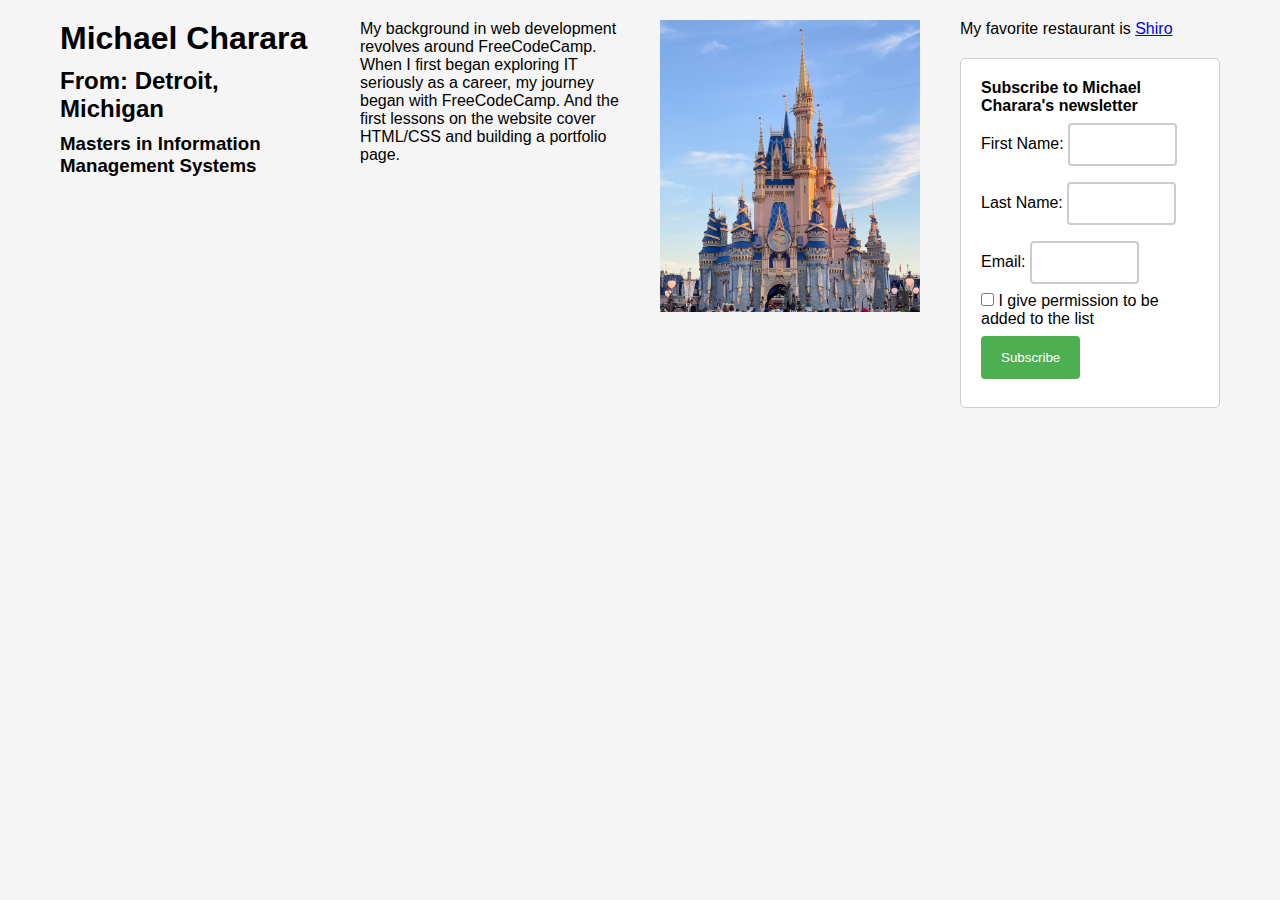
<file: index.html>
<!DOCTYPE html>
<html lang="en">
<head>
    <link rel="stylesheet" type="text/css" href="styles.css">
    <title>Michael Charara</title>
</head>
<body>
<div class="container">
    <div class="header">
        <h1>Michael Charara</h1>
        <h2>From: Detroit, Michigan</h2>
        <h3>Masters in Information Management Systems</h3>
    </div>
    <div class="about">
        <p>My background in web development revolves around FreeCodeCamp. When I first began exploring IT seriously as a career, my journey began with FreeCodeCamp. And the first lessons on the website cover HTML/CSS and building a portfolio page.</p>
    </div>
    <div class="image-container">
        <img class="glow-on-hover" src="disney.jpg" alt="Disney">
    </div>
    <div class="footer">
        <p>My favorite restaurant is <a href="https://shiro-restaurant.com">Shiro</a></p>
        <form>
            <h4>Subscribe to Michael Charara's newsletter</h4>
            <label for="firstname">First Name:</label>
            <input type="text" id="firstname" name="firstname"><br>
            <label for="lastname">Last Name:</label>
            <input type="text" id="lastname" name="lastname"><br>
            <label for="email">Email:</label>
            <input type="email" id="email" name="email"><br>
            <input type="checkbox" id="permission" name="permission">
            <label for="permission">I give permission to be added to the list</label><br>
            <input type="submit" value="Subscribe">
        </form>
    </div>
</div>
</body>
</html>
</file>
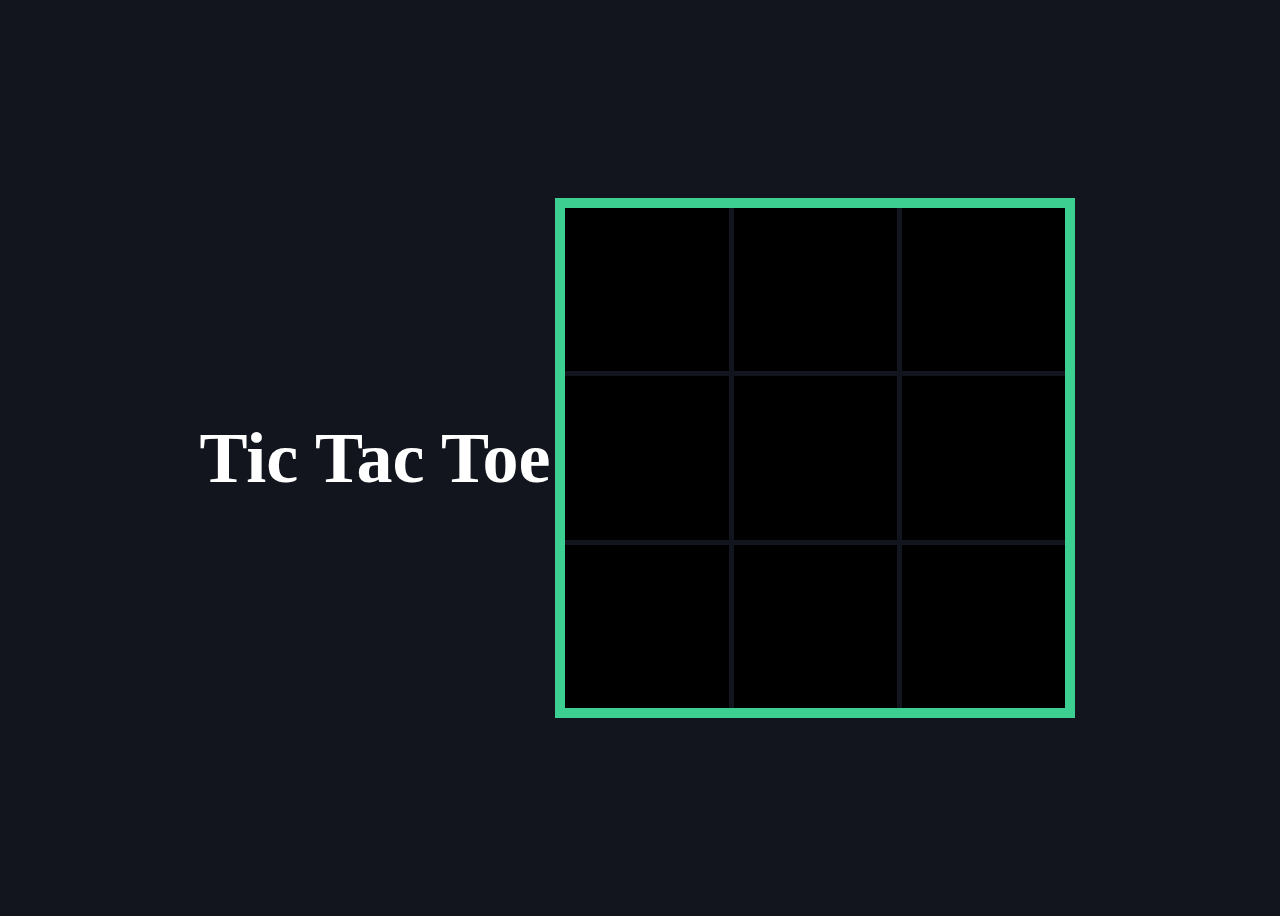
<file: assignment02_part1/index.html>
<!DOCTYPE html>
<html lang="en">
<head>
  <style>
    body {
      background-color: rgb(18,20,30);
      display: flex;
      justify-content: center;
      align-items: center;
      height: 100vh;
    }

    .grid-container {
      display: grid;
      grid-template-columns: repeat(3, 1fr);
      grid-template-rows: repeat(3, 1fr);
      grid-gap: 5px;
      margin: 5px;
      border: 10px solid rgb(61,207,145);
      width: 500px;
      height: 500px;
    }

    .grid-cell {
      background-color: #000000;
      display: flex;
      justify-content: center;
      align-items: center;
      font-size: 72px;
      color: #FFFFFF;
    }

    .grid-cell.X {
      color: #00FF00;
    }

    .grid-cell.O {
      color: #FFFF00;
    }

    h1 {
      color: #FFFFFF;
      text-align: center;
      font-size: 72px;
    }
  </style>
  <title>Tic-Tac-Toe</title>
</head>
<body>
<h1>Tic Tac Toe</h1>
<div class="grid-container"></div>
<div class="grid-cell"></div>
<p class="turn" style="color: white;"></p>
<p class="message" style="color: white;"></p>

<script>
  // Create an array to store references to the grid squares
  let cells = [];

  // Generate the grid using a loop
  for (let i = 0; i < 9; i++) {
    let cell = document.createElement('div');
    cell.classList.add('grid-cell');
    cells.push(cell);
    document.querySelector('.grid-container').appendChild(cell);
  }


  // Handle click event on grid squares
  function handleClick(event) {
  }

  // Check if a player has won
  function checkForWin(symbol) {

  }
</script>
</body>
</html>
</file>
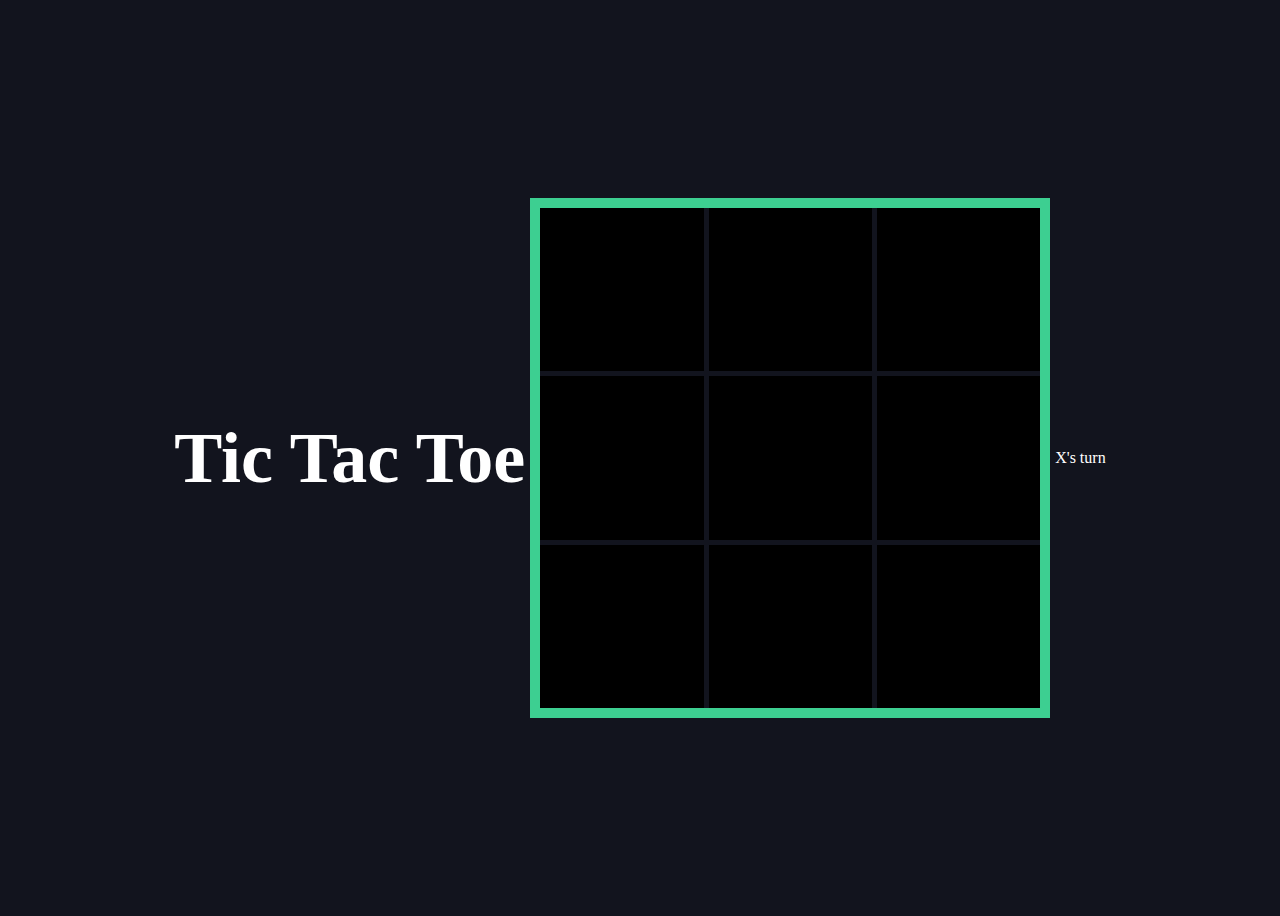
<file: assignment02_part2/index.html>
<!DOCTYPE html>
<html lang="en">
<head>
  <style>
    body {
      background-color: rgb(18,20,30);
      display: flex;
      justify-content: center;
      align-items: center;
      height: 100vh;
    }

    .grid-container {
      display: grid;
      grid-template-columns: repeat(3, 1fr);
      grid-template-rows: repeat(3, 1fr);
      grid-gap: 5px;
      margin: 5px;
      border: 10px solid rgb(61,207,145);
      width: 500px;
      height: 500px;
    }

    .grid-cell {
      background-color: #000000;
      display: flex;
      justify-content: center;
      align-items: center;
      font-size: 72px;
      color: #FFFFFF;
    }

    .grid-cell.X {
      color: #00FF00;
    }

    .grid-cell.O {
      color: #FFFF00;
    }

    h1 {
      color: #FFFFFF;
      text-align: center;
      font-size: 72px;
    }
  </style>
  <title>Tic-Tac-Toe</title>
</head>
<body>
<h1>Tic Tac Toe</h1>
<div class="grid-container"></div>
<div class="grid-cell"></div>
<p class="turn" style="color: white;"></p>
<p class="message" style="color: white;"></p>

<script>
  // Initialize variables
  let turn = 'X';
  let gameOver = false;

  // Create an array to store references to the grid squares
  let cells = [];

  // Generate the grid using a loop
  for (let i = 0; i < 9; i++) {
    let cell = document.createElement('div');
    cell.classList.add('grid-cell');
    cells.push(cell);
    document.querySelector('.grid-container').appendChild(cell);
  }

  // Add event listener to the grid container
  document.querySelector('.grid-container').addEventListener('click', handleClick);

  // Update the UI to show which turn it is
  document.querySelector('.turn').textContent = `${turn}'s turn`;

  // Handle click event on grid squares
  function handleClick(event) {
    // Get the cell that was clicked
    let cell = event.target;

    // Make sure the cell that was clicked is a grid cell and that the game is not over
    if (!cell.classList.contains('grid-cell') || gameOver) {
      return;
    }

    // Place the player's symbol in the cell
    cell.textContent = turn;

    // Check if the game is over
    if (checkForWin(turn)) {
      document.querySelector('.message').textContent = `${turn} wins!`;
      gameOver = true;
    } else if (checkForDraw()) {
      document.querySelector('.message').textContent = ` Draw!`;
      gameOver = true;
    } else {
      // Switch turns
      turn = (turn === 'X') ? 'O' : 'X';
      document.querySelector('.turn').textContent = `${turn}'s turn`;
    }
  }

  // Check if a player has won
  function checkForWin(symbol) {
    // Check rows
    for (let i = 0; i < 9; i += 3) {
      if (cells[i].textContent === symbol &&
              cells[i + 1].textContent === symbol &&
              cells[i + 2].textContent === symbol) {
        return true;
      }
    }

    // Check columns
    for (let i = 0; i < 3; i++) {
      if (cells[i].textContent === symbol &&
              cells[i + 3].textContent === symbol &&
              cells[i + 6].textContent === symbol) {
        return true;
      }
    }

    // Check diagonals
    if (cells[0].textContent === symbol &&
            cells[4].textContent === symbol &&
            cells[8].textContent === symbol) {
      return true;
    }
    return cells[2].textContent === symbol &&
            cells[4].textContent === symbol &&
            cells[6].textContent === symbol;


  }

  // Check if the game is a draw
  function checkForDraw() {
    for (let i = 0; i < 9; i++) {
      if (cells[i].textContent === '') {
        return false;
      }
    }
    return true;
  }
</script>
</body>
</html>
</file>
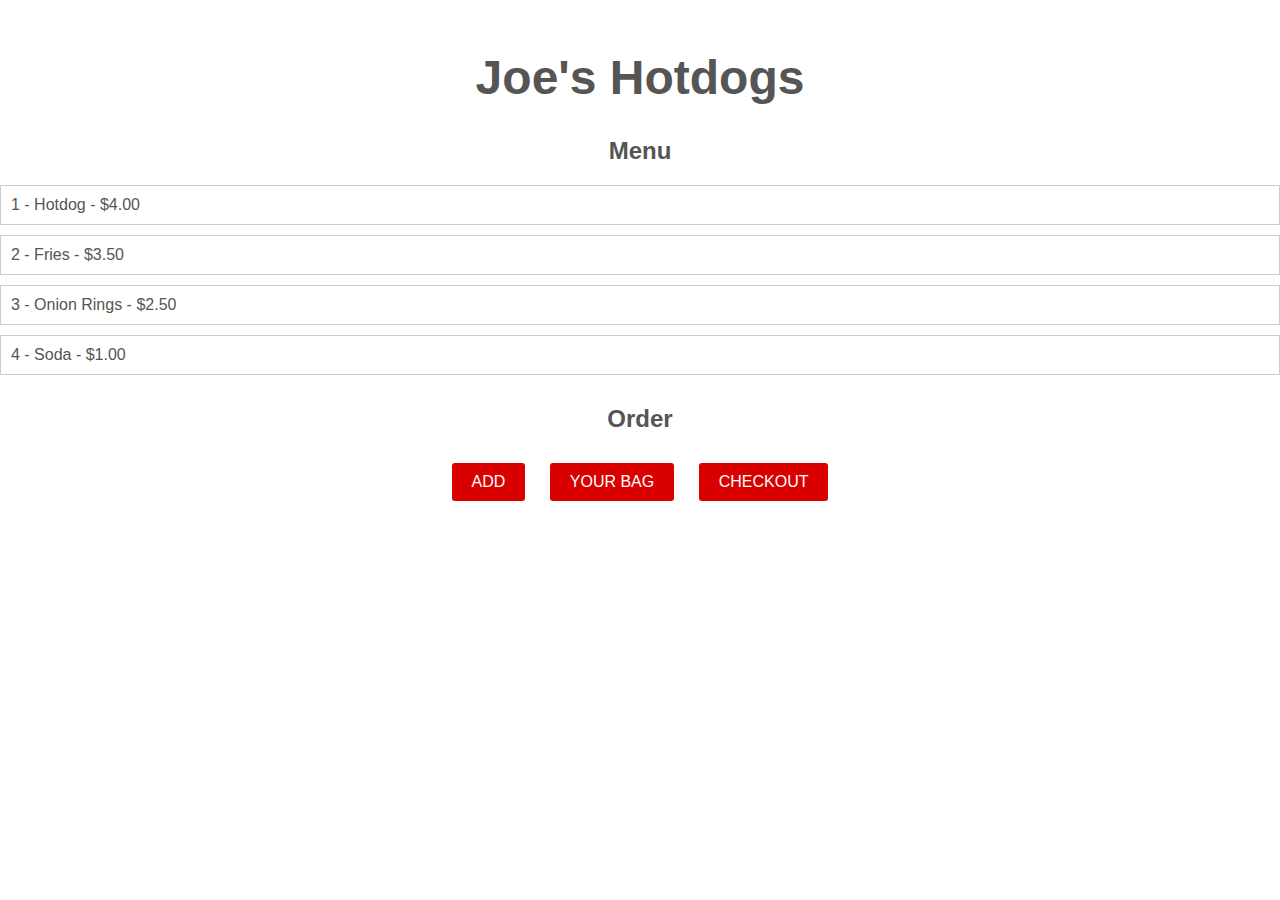
<file: assignment03/index.html>
<!DOCTYPE html>
<html lang="en">
<head>
    <title>Joe's Hotdogs</title>
    <style>
        body {
            background-color: white;
            color: #555;
            font-family: Arial, sans-serif;
            font-size: 16px;
            text-align: center;
            margin: 0;
            padding: 0;
        }

        h1 {
            font-size: 48px;
            margin-top: 50px;
        }

        h2 {
            font-size: 24px;
            margin-top: 30px;
        }

        ul {
            list-style: none;
            padding: 0;
            margin: 0;
        }

        #menu li {
            background-color: white;
            border: 1px solid #ccc;
            padding: 10px;
            margin-bottom: 10px;
            text-align: left;
        }

        #order li {
            background-color: white;
            border: 1px solid #ccc;
            padding: 10px;
            margin-bottom: 10px;
            text-align: left;
        }

        button {
            background-color: #d90000;
            color: white;
            border: none;
            border-radius: 3px;
            padding: 10px 20px;
            font-size: 16px;
            margin: 10px;
            cursor: pointer;
            transition: background-color 0.3s;
        }

        button:hover {
            background-color: #b70000;
        }
    </style>
</head>
<body>
<h1>Joe's Hotdogs</h1>

<h2>Menu</h2>
<ul id="menu"></ul>

<h2>Order</h2>
<ul id="order"></ul>

<div>
    <button onclick="addItem()">ADD</button>
    <button onclick="yourBag()">YOUR BAG</button>
    <button onclick="checkout()">CHECKOUT</button>
</div>

<script>
    // Define menu items
    const menu = [
        {name: 'Hotdog', price: 4},
        {name: 'Fries', price: 3.5},
        {name: 'Onion Rings', price: 2.5},
        {name: 'Soda', price: 1}
    ];

    // Initialize order object
    const order = {};

    // Populate menu
    const menuList = document.getElementById('menu');
    menu.forEach((item, index) => {
        const listItem = document.createElement('li');
        listItem.textContent = `${index + 1} - ${item.name} - $${item.price.toFixed(2)}`;
        menuList.appendChild(listItem);
    });

    // Add item to order
    function addItem() {
        const itemIndex = prompt('Enter item number:');
        const quantity = parseInt(prompt('Enter quantity:'));
        if (itemIndex && quantity) {
            const item = menu[itemIndex - 1];
            if (!order[item.name]) {
                order[item.name] = {quantity: quantity, subtotal: item.price * quantity};
            } else {
                order[item.name].quantity += quantity;
                order[item.name].subtotal += item.price * quantity;
            }
            alert(`Added ${quantity} ${item.name}(s) to your bag!`);
        } else {
            alert('Canceled or Invalid Quantity.');
        }
    }

    // Show order cart
    function yourBag() {
        const orderList = document.getElementById('order');
        orderList.innerHTML = '';
        let subtotal = 0;
        for (const item in order) {
            const listItem = document.createElement('li');
            listItem.textContent = `${item} x ${order[item].quantity} - $${order[item].subtotal.toFixed(2)}`;
            orderList.appendChild(listItem);
            subtotal += order[item].subtotal;
        }
        alert(`Subtotal: $${subtotal.toFixed(2)}`);

        // Add some styling
        orderList.style.listStyleType = 'none';
        orderList.style.padding = '0';
        orderList.style.margin = '0';

        const orderItems = orderList.children;
        for (let i = 0; i < orderItems.length; i++) {
            orderItems[i].style.display = 'flex';
            orderItems[i].style.justifyContent = 'space-between';
            orderItems[i].style.padding = '5px';
            orderItems[i].style.borderBottom = '1px solid #ccc';
        }
    }

    // Checkout and reset order
    function checkout() {
        if (Object.keys(order).length > 0) {
            let subtotal = 0;
            for (const item in order) {
                subtotal += order[item].subtotal;
            }
            const tax = subtotal * 0.1;
            const total = subtotal + tax;
            alert(`Thank you for your order!
Sit back and relax, your tasty bag is on the way!
Subtotal: $${subtotal.toFixed(2)}
Tax: $${tax.toFixed(2)}
Total: $${total.toFixed(2)}`);
            for (const item in order) {
                delete order[item];
            }
        } else {
            alert('You haven\'t ordered anything yet!\nAdd some tasty grub to your bag!');
        }
    }
</script>
</body>
</html>
</file>
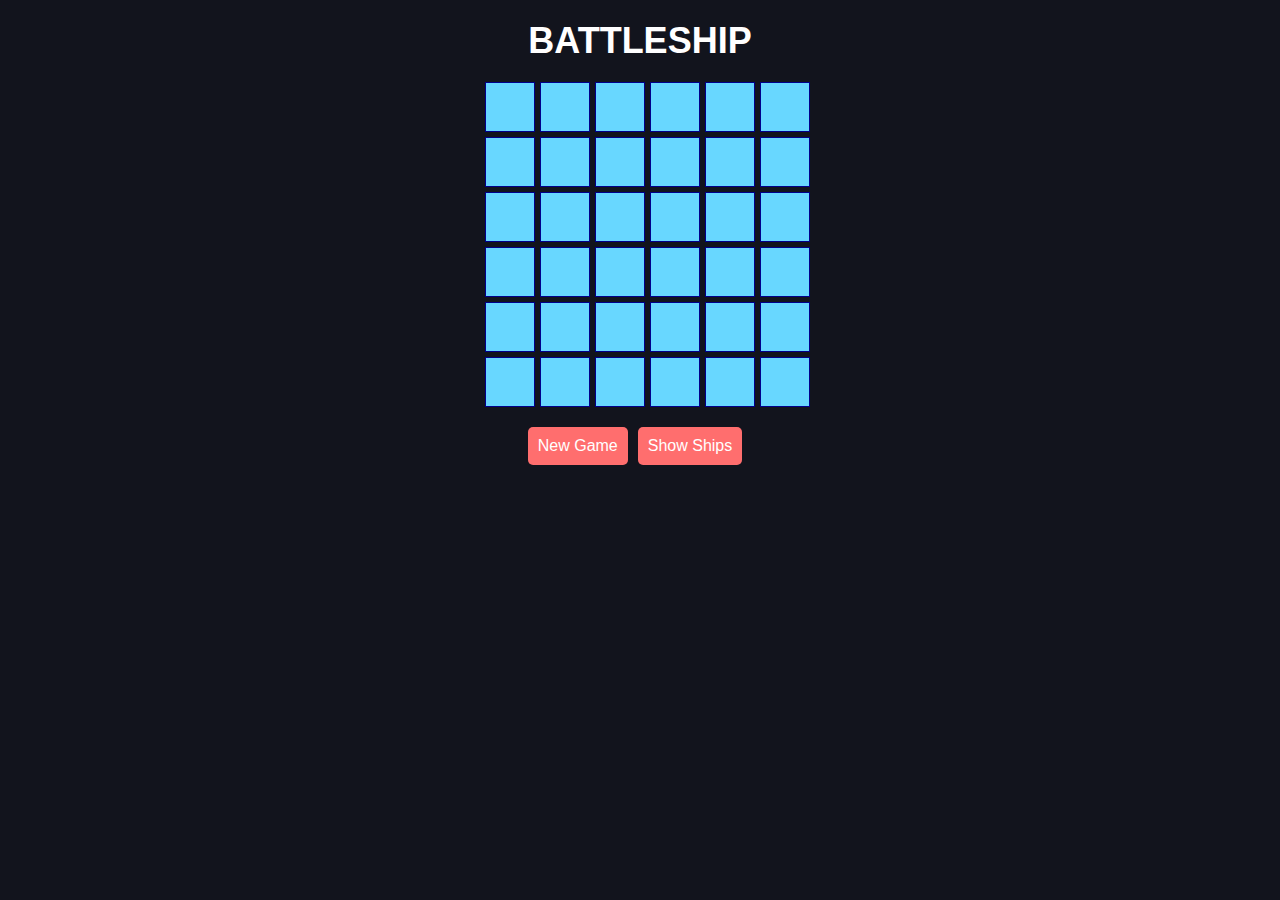
<file: assignment04/index.html>
<!DOCTYPE html>
<html lang="En">
<head>
    <title>Battleship</title>
    <style>
        * {
            margin: 0;
            padding: 0;
        }

        body {
            background-color: rgb(18,20,29);
            font-family: Helvetica, Arial, sans-serif;
        }

        h1 {
            padding-top: 20px;
            font-family: "Helvetica Neue",sans-serif;
            font-weight: bold;
            font-size: 36px;
            margin-bottom: 20px;
            text-align: center;
            color: white;
        }

        .board {
            display: grid;
            grid-template-columns: repeat(6, 50px);
            grid-template-rows: repeat(6, 50px);
            grid-gap: 5px;
            margin: 0 auto 20px;
            width: 310px;
        }

        .square {
            background-color: rgb(104,215,255);
            border: 1px solid darkblue;
            text-align: center;
            font-size: 30px;
            color: white;
            cursor: pointer;
            transition: background-color 0.2s ease;
        }

        .square:hover {
            background-color: #5e5e5e;
        }

        .square.hit {
            background-color: red;
        }

        .square.miss {
            background-color: gray;
        }

        button {
            background-color: rgb(255,110,110);
            border: none;
            border-radius: 5px;
            color: white;
            font-size: 16px;
            padding: 10px;
            margin-right: 10px;
            cursor: pointer;
            transition: background-color 0.2s ease;
        }
        .button-container {
            display: flex;
            justify-content: center;
            margin-bottom: 20px;
        }

        button:hover {
            background-color: #4a4a4a;
        }
    </style>
</head>
<body>
<h1>BATTLESHIP</h1>
<div class="board"></div>
<div class="button-container">
    <button id="new-game">New Game</button>
    <!-- Possible addition would be to make show ships display ships on board rather than just in console -->
    <button id="show-ships">Show Ships</button>
</div>
<script>
    // Define the ships JSON object
    let shipsJSON = {
        "ships": [
            {
                "name": "ship1",
                "orientation": "vertical",
                "size": 4,
                "coords": [2, 1]
            },
            {
                "name": "ship2",
                "orientation": "horizontal",
                "size": 3,
                "coords": [3, 3]
            },
            {
                "name": "ship3",
                "orientation": "vertical",
                "size": 3,
                "coords": [0, 0]
            },
            {
                "name": "ship4",
                "orientation": "horizontal",
                "size": 2,
                "coords": [1, 4]
            }
        ]
    };

    // Define the square object
    function Square(row, col) {
        this.row = row;
        this.col = col;
        this.ship = null;
        this.selected = false;
        this.element = document.createElement('div');
        this.element.className = 'square';
        this.element.setAttribute('data-row', row);
        this.element.setAttribute('data-col', col);
        this.element.innerHTML = '&nbsp;';
        this.element.addEventListener('click', this.onClick.bind(this));
    }


    // Define the game object
    let Game = {
        board: [],
        ships: [],
        guesses: 0,
        maxGuesses: 20,
        buildBoard: function() {
            let boardElement = document.querySelector('.board');
            for (let row = 0; row < 6; row++) {
                let rowArray = [];
                for (let col = 0; col < 6; col++) {
                    let square = new Square(row, col);
                    rowArray.push(square);
                    boardElement.appendChild(square.element);
                }
                this.board.push(rowArray);
            }
        },
        // loop through array of ship objects
        placeShips: function() {
            for (let i = 0; i < shipsJSON.ships.length; i++) {
                let ship = new Ship(
                    shipsJSON.ships[i].name,
                    shipsJSON.ships[i].orientation,
                    shipsJSON.ships[i].size,
                    shipsJSON.ships[i].coords[0],
                    shipsJSON.ships[i].coords[1]
                );
                this.ships.push(ship);
                for (let j = 0; j < ship.coords.length; j++) {
                    let row = ship.coords[j][0];
                    let col = ship.coords[j][1];
                    this.board[row][col].ship = ship;
                }
            }
        },
        showShips: function() {
            for (let i = 0; i < this.ships.length; i++) {
                console.log(this.ships[i].coords);
            }
        },
        checkWin: function() {
            for (let i = 0; i < this.ships.length; i++) {
                if (!this.ships[i].isSunk()) {
                    return false;
                }
            }
            return true;
        },
        play: function() {
            let newGameButton = document.getElementById('new-game');
            newGameButton.addEventListener('click', this.reset.bind(this));
            let showShipsButton = document.getElementById('show-ships');
            showShipsButton.addEventListener('click', this.showShips.bind(this));
            this.buildBoard();
            this.placeShips();
        },
        reset: function() {
            // Clear the board
            let boardElement = document.querySelector('.board');
            boardElement.innerHTML = '';

            // Reset the game state
            this.board = [];
            this.ships = [];
            this.guesses = 0;
            this.maxGuesses = 20;

            // Build and place new ships
            this.buildBoard();
            this.placeShips();

            alert('New board created!');

            // Reset the UI
            let messageElement = document.querySelector('.message');
            messageElement.innerHTML = '';
        },

    };

    document.getElementById('show-ships').addEventListener('click', function() {
        // loop through each ship in the shipsJSON object and display on board
        for (let i = 0; i < shipsJSON.ships.length; i++) {
            let ship = shipsJSON.ships[i];
            for (let j = 0; j < ship.size; j++) {
                let row = ship.coords[0] + (ship.orientation === 'vertical' ? j : 0);
                let col = ship.coords[1] + (ship.orientation === 'horizontal' ? j : 0);
                let square = Game.board[row][col];
                square.element.style.backgroundColor = SHIP_COLOR; // Use SHIP_COLOR to display ships
            }
        }
    });

    // create function to handle game over event
    function gameOver() {
        // check if all ships have been sunk
        if (Game.ships.every(function(ship) { return ship.isSunk(); })) {
            alert('You have sunk all the ships!');
        } else {
            alert('Game over. You have not sunk all the ships.');
        }
        // reveal all ships
        for (let i = 0; i < Game.ships.length; i++) {
            let ship = Game.ships[i];
            for (let j = 0; j < ship.coords.length; j++) {
                let coord = ship.coords[j];
                let row = coord[0];
                let col = coord[1];
                let square = Game.board[row][col];
                if (square.ship === ship) {
                    square.element.style.backgroundColor = "lightblue";
                }
            }
        }
    }

    Square.prototype.onClick = function() {
        if (!this.selected) {
            this.selected = true;
            if (this.ship) {
                this.element.classList.add('hit');
                this.ship.hits[this.ship.coords.indexOf([this.row, this.col])] = true;
                if (this.ship.isSunk()) {
                    alert('You sunk a ship!');
                    if (Game.ships.every(function(ship) { return ship.isSunk(); })) {
                        gameOver();
                    }
                } else {
                    alert('You hit a ship!');
                }
            } else {
                this.element.classList.add('miss');
                alert('You missed!');
            }
            Game.guesses++;
            if (Game.guesses === Game.maxGuesses) {
                gameOver();
            }
        }
    };

    // Define the ship object
    function Ship(name, orientation, size, row, col) {
        this.name = name;
        this.orientation = orientation;
        this.size = size;
        this.coords = [];
        for (let i = 0; i < size; i++) {
            if (orientation === 'vertical') {
                this.coords.push([row + i, col]);
            } else {
                this.coords.push([row, col + i]);
            }
        }
        this.hits = Array(size).fill(false);
    }

    // Check if ship sunk
    Ship.prototype.isSunk = function() {
        for (let i = 0; i < this.coords.length; i++) {
            let coord = this.coords[i];
            let row = coord[0];
            let col = coord[1];
            let square = Game.board[row][col];
            if (!square.selected) {
                return false;
            }
        }
        return true;
    };

    function resetSquares() {
        for (let i = 0; i < Game.board.length; i++) {
            for (let j = 0; j < Game.board[i].length; j++) {
                let square = Game.board[i][j];
                square.selected = false;
                square.ship = null;
                square.element.classList.remove('hit', 'miss');
                square.element.style.backgroundColor = SHIP_COLOR;
            }
        }
    }

    function resetBoard() {
        for (let row = 0; row < Game.board.length; row++) {
            for (let col = 0; col < Game.board[row].length; col++) {
                let square = Game.board[row][col];
                square.selected = false;
                square.ship = null;
                square.element.classList.remove('hit', 'miss');
                square.element.style.backgroundColor = '';
            }
        }
    }


    Game.play();
</script>
</body>
</html>
</file>
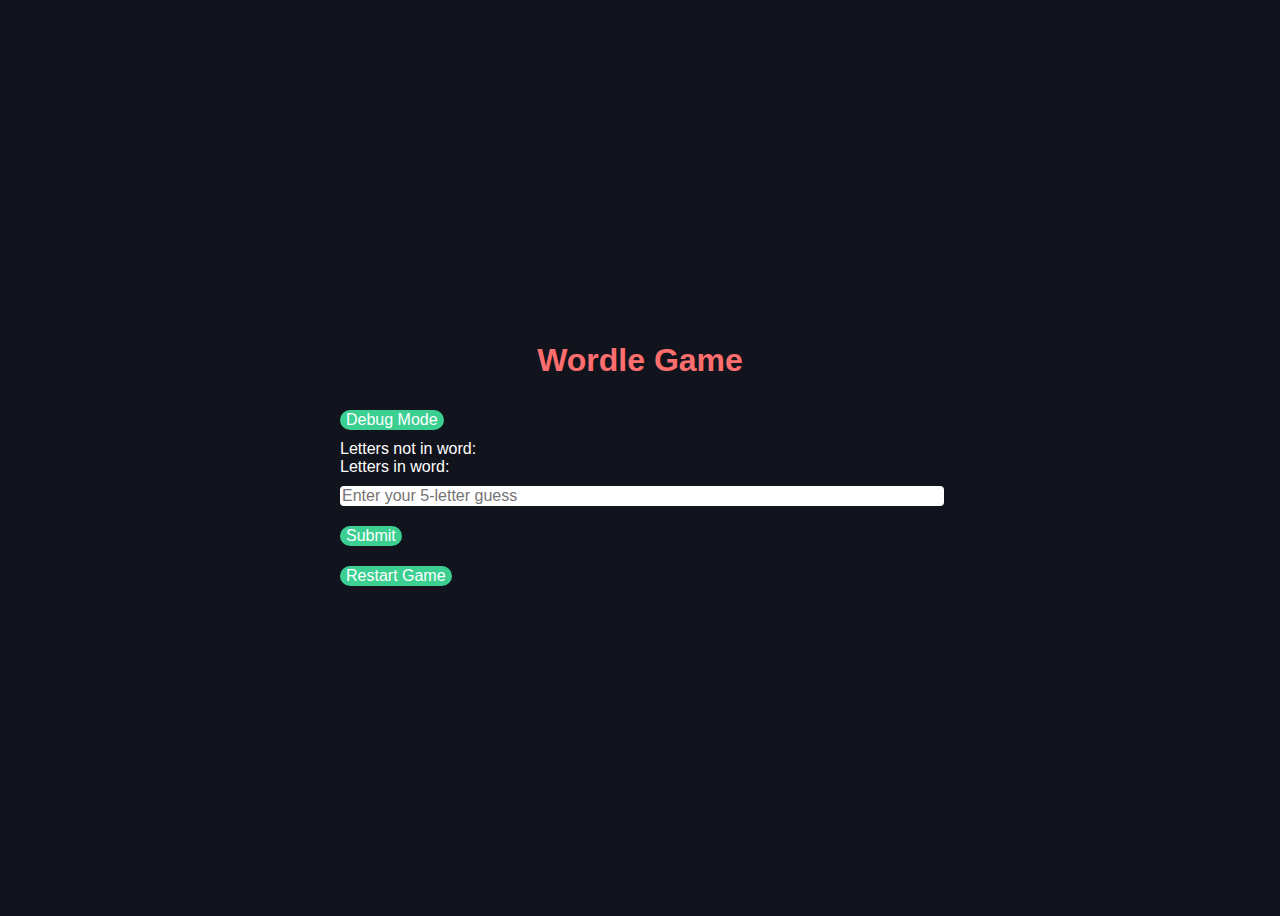
<file: assignment05/index.html>
<!DOCTYPE html>
<html lang="en">
<head>
    <meta charset="UTF-8">
    <meta name="viewport" content="width=device-width, initial-scale=1.0">
    <title>Wordle Game</title>
    <style>
        body {
            font-family: Arial, sans-serif;
            display: flex;
            justify-content: center;
            align-items: center;
            height: 100vh;
            background-color: rgb(18,20,29);
            color: white;
        }

        h1 {
            color: rgb(255,110,110);
            text-align: center;
        }

        .container {
            width: 90%;
            max-width: 600px;
        }

        button {
            cursor: pointer;
            background-color: rgb(59,207,145);
            border-radius: 12px;
            border: none;
            margin: 10px 10px 10px 0;
            color: white;
            font-size: 16px;
        }

        #input {
            width: 100%;
            border: none;
            margin: 10px 10px 10px 0;
            border-radius: 4px;
            font-size: 16px;
        }

        #game-board {
            display: grid;
            grid-template-columns: repeat(5, 1fr);
            gap: 5px;
        }
    </style>
</head>
<body>
<div class="container">
    <h1>Wordle Game</h1>
    <button id="debug">Debug Mode</button>
    <div id="not-in-word-letters">Letters not in word: </div>
    <div id="in-word-letters">Letters in word: </div>
    <div id="game-board"></div>
    <label for="input"></label><input type="text" id="input" placeholder="Enter your 5-letter guess" maxlength="5">
    <button id="submit">Submit</button>
    <div id="message"></div>
    <button id="reset">Restart Game</button>
    <div id="stats"></div>
</div>
<script>
    const apiUrl = "https://random-word-api.herokuapp.com/word?length=5";

    const debugBtn = document.getElementById("debug");
    const notInWordLettersEl = document.getElementById("not-in-word-letters");
    const inWordLettersEl = document.getElementById("in-word-letters");
    const gameBoard = document.getElementById("game-board");
    const input = document.getElementById("input");
    const submitBtn = document.getElementById("submit");
    const messageEl = document.getElementById("message");
    const resetBtn = document.getElementById("reset");
    const statsEl = document.getElementById("stats");

    let answer = "";
    let notInWordLetters = [];
    let inWordLetters = [];
    let guesses = 0;
    let debug = false;
    let wins = 0;
    let losses = 0;

    debugBtn.addEventListener("click", () => {
        debug = !debug;
        debugBtn.innerText = debug ? "Disable Debug" : "Debug Mode";
        displayAnswer();
    });

    submitBtn.addEventListener("click", () => {
        if (input.value.length === 5) {
            submitGuess(input.value.toUpperCase());
        } else {
            messageEl.innerText = "Please enter a 5-letter word.";
        }
    });

    resetBtn.addEventListener("click", () => {
        startGame();
    });

    function startGame() {
        getWord();
        notInWordLetters = [];
        inWordLetters = [];
        notInWordLettersEl.innerText = "Letters not in word: ";
        inWordLettersEl.innerText = "Letters in word: ";
        guesses = 0;
        messageEl.innerText = "";
        input.value = "";
    }

    function getWord() {
        fetch(apiUrl)
            .then((response) => response.json())
            .then((data) => {
                answer = data[0].toUpperCase();
                displayAnswer();
            });
    }

    function displayAnswer() {
        gameBoard.innerHTML = "";
        for (let letter of answer) {
            const letterEl = document.createElement("div");
            letterEl.classList.add("letter-cell");
            letterEl.innerText = debug ? letter : "";
            gameBoard.appendChild(letterEl);
        }
    }

    function updateUsedLetters(letter, isInWord) {
        if (isInWord) {
            if (!inWordLetters.includes(letter)) {
                inWordLetters.push(letter);
                inWordLetters.sort();
                inWordLettersEl.innerText = "Letters in word: " + inWordLetters.join(', ');
            }
        } else {
            if (!notInWordLetters.includes(letter)) {
                notInWordLetters.push(letter);
                notInWordLetters.sort();
                notInWordLettersEl.innerText = "Letters not in word: " + notInWordLetters.join(', ');
            }
        }
    }

    function isValidWord(word) {
        return fetch(`https://api.datamuse.com/words?sp=${word}&md=f&max=1`)
            .then((response) => response.json())
            .then((data) => {
                return data.length > 0;
            })
            .catch((error) => {
                console.error("Error fetching word validation:", error);
                return false;
            });
    }

    async function submitGuess(guess) {
        const isValid = await isValidWord(guess);
        if (!isValid) {
            messageEl.innerText = "Please enter a valid 5-letter word.";
            return;
        }

        let correct = 0;
        let message = "";

        for (let i = 0; i < 5; i++) {
            if (answer[i] === guess[i]) {
                correct++;
                updateUsedLetters(guess[i], true);
            } else if (answer.includes(guess[i])) {
                message += `${guess[i]} is in the wrong place.\n`;
                updateUsedLetters(guess[i], true);
            } else {
                message += `${guess[i]} is not in the word.\n`;
                updateUsedLetters(guess[i], false);
            }
        }

        if (correct === 5) {
            message = "Congratulations! You guessed the word!";
            wins++;
        } else {
            guesses++;
            if (guesses === 6) {
                message += `You have used all your guesses. The correct word was ${answer}. Better luck next time!`;
                losses++;
            }
        }

        messageEl.innerText = message;
        updateStats();
    }

    function updateStats() {
        statsEl.innerHTML = `Wins: ${wins} <br> Losses: ${losses}`;
    }

    startGame();
</script>
</body>
</html>
</file>
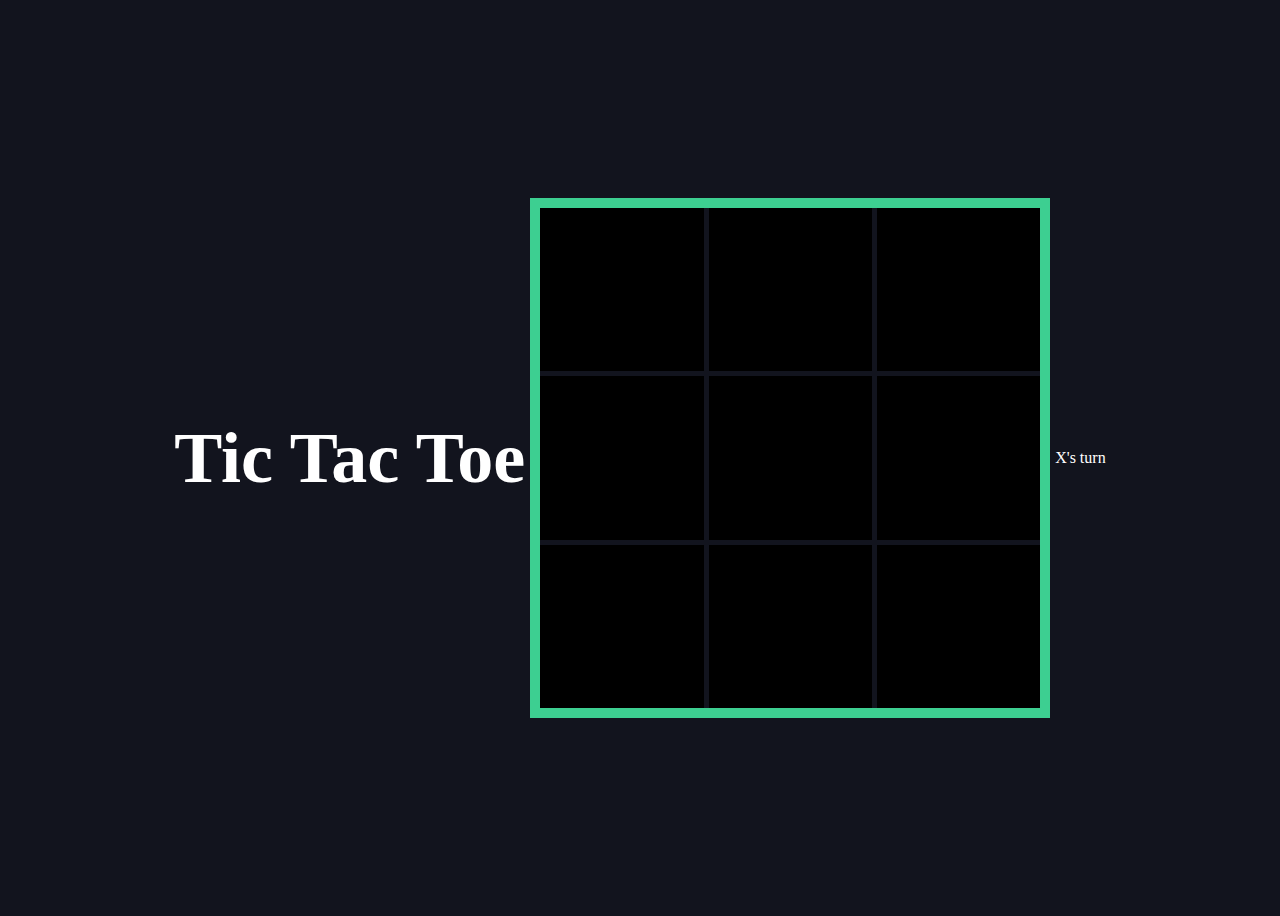
<file: EC_TTT/index.html>
<!DOCTYPE html>
<html lang="en">
<head>
  <style>
    body {
      background-color: rgb(18,20,30);
      display: flex;
      justify-content: center;
      align-items: center;
      height: 100vh;
    }

    .grid-container {
      display: grid;
      grid-template-columns: repeat(3, 1fr);
      grid-template-rows: repeat(3, 1fr);
      grid-gap: 5px;
      margin: 5px;
      border: 10px solid rgb(61,207,145);
      width: 500px;
      height: 500px;
    }

    .grid-cell {
      background-color: #000000;
      display: flex;
      justify-content: center;
      align-items: center;
      font-size: 72px;
      color: #FFFFFF;
    }

    .grid-cell.X {
      color: #00FF00;
    }

    .grid-cell.O {
      color: #FFFF00;
    }

    h1 {
      color: #FFFFFF;
      text-align: center;
      font-size: 72px;
    }
  </style>
  <title>Tic-Tac-Toe</title>
</head>
<body>
<h1>Tic Tac Toe</h1>
<div class="grid-container"></div>
<div class="grid-cell"></div>
<p class="turn" style="color: white;"></p>
<p class="message" style="color: white;"></p>

<script>
  class TicTacToe {
    constructor() {
      this.turn = 'X';
      this.gameOver = false;
      this.cells = [];
      this.generateGrid();
      document.querySelector('.grid-container').addEventListener('click', this.handleClick.bind(this));
      document.querySelector('.turn').textContent = `${this.turn}'s turn`;
    }

    generateGrid() {
      for (let i = 0; i < 9; i++) {
        let cell = document.createElement('div');
        cell.classList.add('grid-cell');
        this.cells.push(cell);
        document.querySelector('.grid-container').appendChild(cell);
      }
    }

    handleClick(event) {
      let cell = event.target;

      if (!cell.classList.contains('grid-cell') || this.gameOver) {
        return;
      }

      cell.textContent = this.turn;

      if (this.checkForWin(this.turn)) {
        document.querySelector('.message').textContent = `${this.turn} wins!`;
        this.gameOver = true;
      } else if (this.checkForDraw()) {
        document.querySelector('.message').textContent = ` Draw!`;
        this.gameOver = true;
      } else {
        this.turn = (this.turn === 'X') ? 'O' : 'X';
        document.querySelector('.turn').textContent = `${this.turn}'s turn`;
      }
    }

    checkForWin(symbol) {
      for (let i = 0; i < 9; i += 3) {
        if (this.cells[i].textContent === symbol &&
                this.cells[i + 1].textContent === symbol &&
                this.cells[i + 2].textContent === symbol) {
          return true;
        }
      }

      for (let i = 0; i < 3; i++) {
        if (this.cells[i].textContent === symbol &&
                this.cells[i + 3].textContent === symbol &&
                this.cells[i + 6].textContent === symbol) {
          return true;
        }
      }

      if (this.cells[0].textContent === symbol &&
              this.cells[4].textContent === symbol &&
              this.cells[8].textContent === symbol) {
        return true;
      }
      return this.cells[2].textContent === symbol &&
              this.cells[4].textContent === symbol &&
              this.cells[6].textContent === symbol;
    }
    checkForDraw() {
      for (let i = 0; i < 9; i++) {
        if (this.cells[i].textContent === '') {
          return false;
        }
      }
      return true;
    }
  }

  // Initialize the game
  const game = new TicTacToe();
</script>

</body>
</html>
</file>
<file: styles.css>
* {
    box-sizing: border-box;
    margin: 0;
    padding: 0;
}

body {
    background-color: #F5F5F5;
    font-family: Arial, sans-serif;
}

.container {
    max-width: 1200px;
    margin: 0 auto;
    display: flex;
    flex-wrap: wrap;
}

.header, .about, .image-container, .footer {
    flex: 1;
    padding: 20px;
}

.header h1, .header h2, .header h3 {
    margin-bottom: 10px;
}

.image-container img {
    max-width: 100%;
}

form {
    margin: 20px 0;
    text-align: left;
    display: inline-block;
    padding: 20px;
    border: 1px solid #ccc;
    border-radius: 5px;
    background-color: #fff;
}

input[type="text"], input[type="email"] {
    padding: 12px 20px;
    margin: 8px 0;
    box-sizing: border-box;
    border: 2px solid #ccc;
    border-radius: 4px;
    width: 50%;
}

input[type="submit"] {
    background-color: #4CAF50;
    color: white;
    padding: 14px 20px;
    margin: 8px 0;
    border: none;
    border-radius: 4px;
    cursor: pointer;
}

.glow-on-hover {
    transition: all 0.3s ease-in-out;
}

.glow-on-hover:hover {
    box-shadow: 0px 0px 50px #113CCF;
}
</file>
